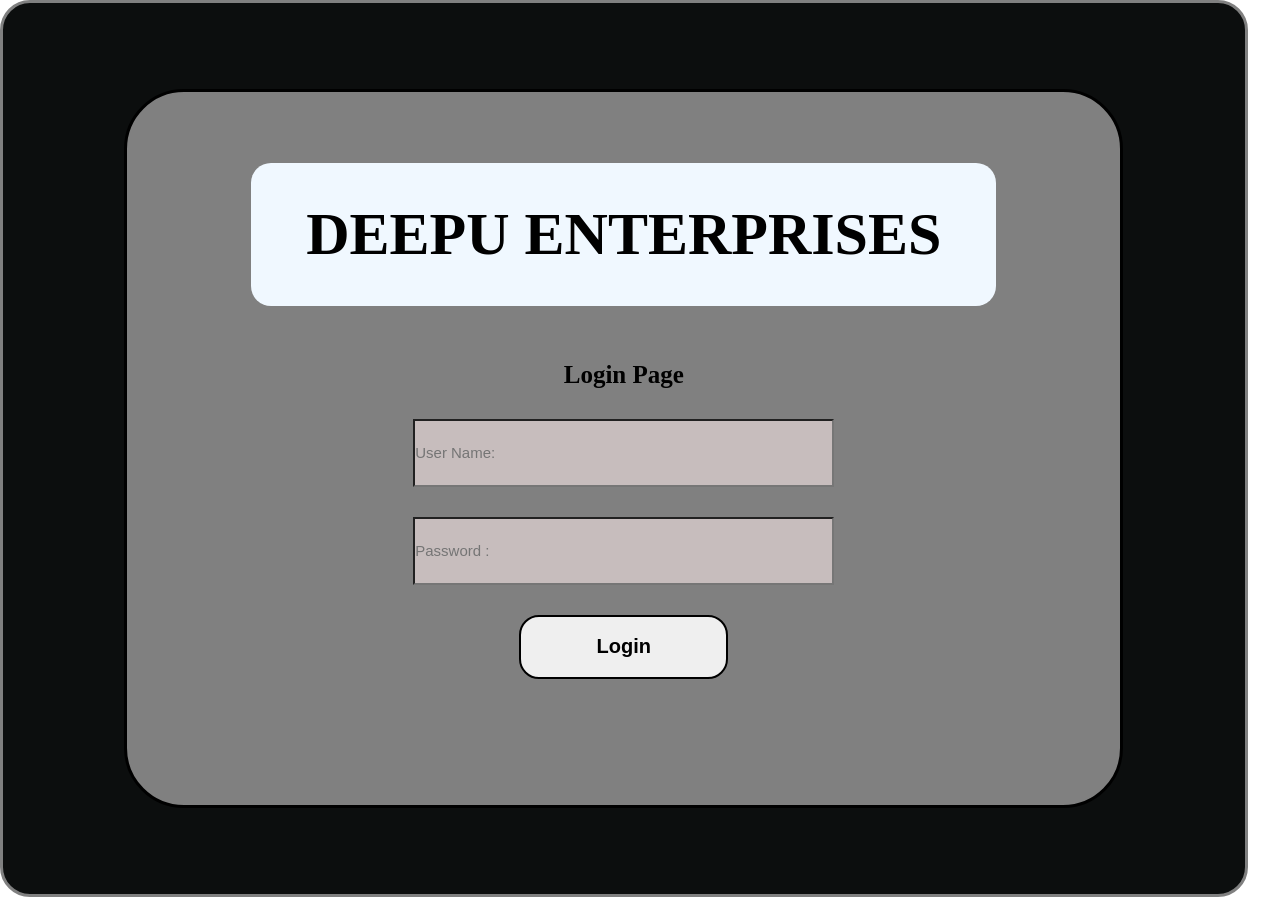
<file: Admin.html>
<!DOCTYPE html>
<html lang="en">
<head>
    <meta charset="UTF-8">
    <meta name="viewport" content="width=device-width, initial-scale=1.0">
    <title>Admin</title>
    <link rel="stylesheet" href="./Admin.css">
</head>
<body>
    <main>
        <div>
            <article>
            <h1>DEEPU ENTERPRISES</h1>
            </article>
            <form>
            <h1>Login Page </h1>
            <input type="text" placeholder="User Name:" required>
            <input type="text" placeholder="Password :" required>
            <button> <a href="./index.html">  Login </a>  </button>                          
            </form>
        </div>
    </main>
</body>
</html>
</file>
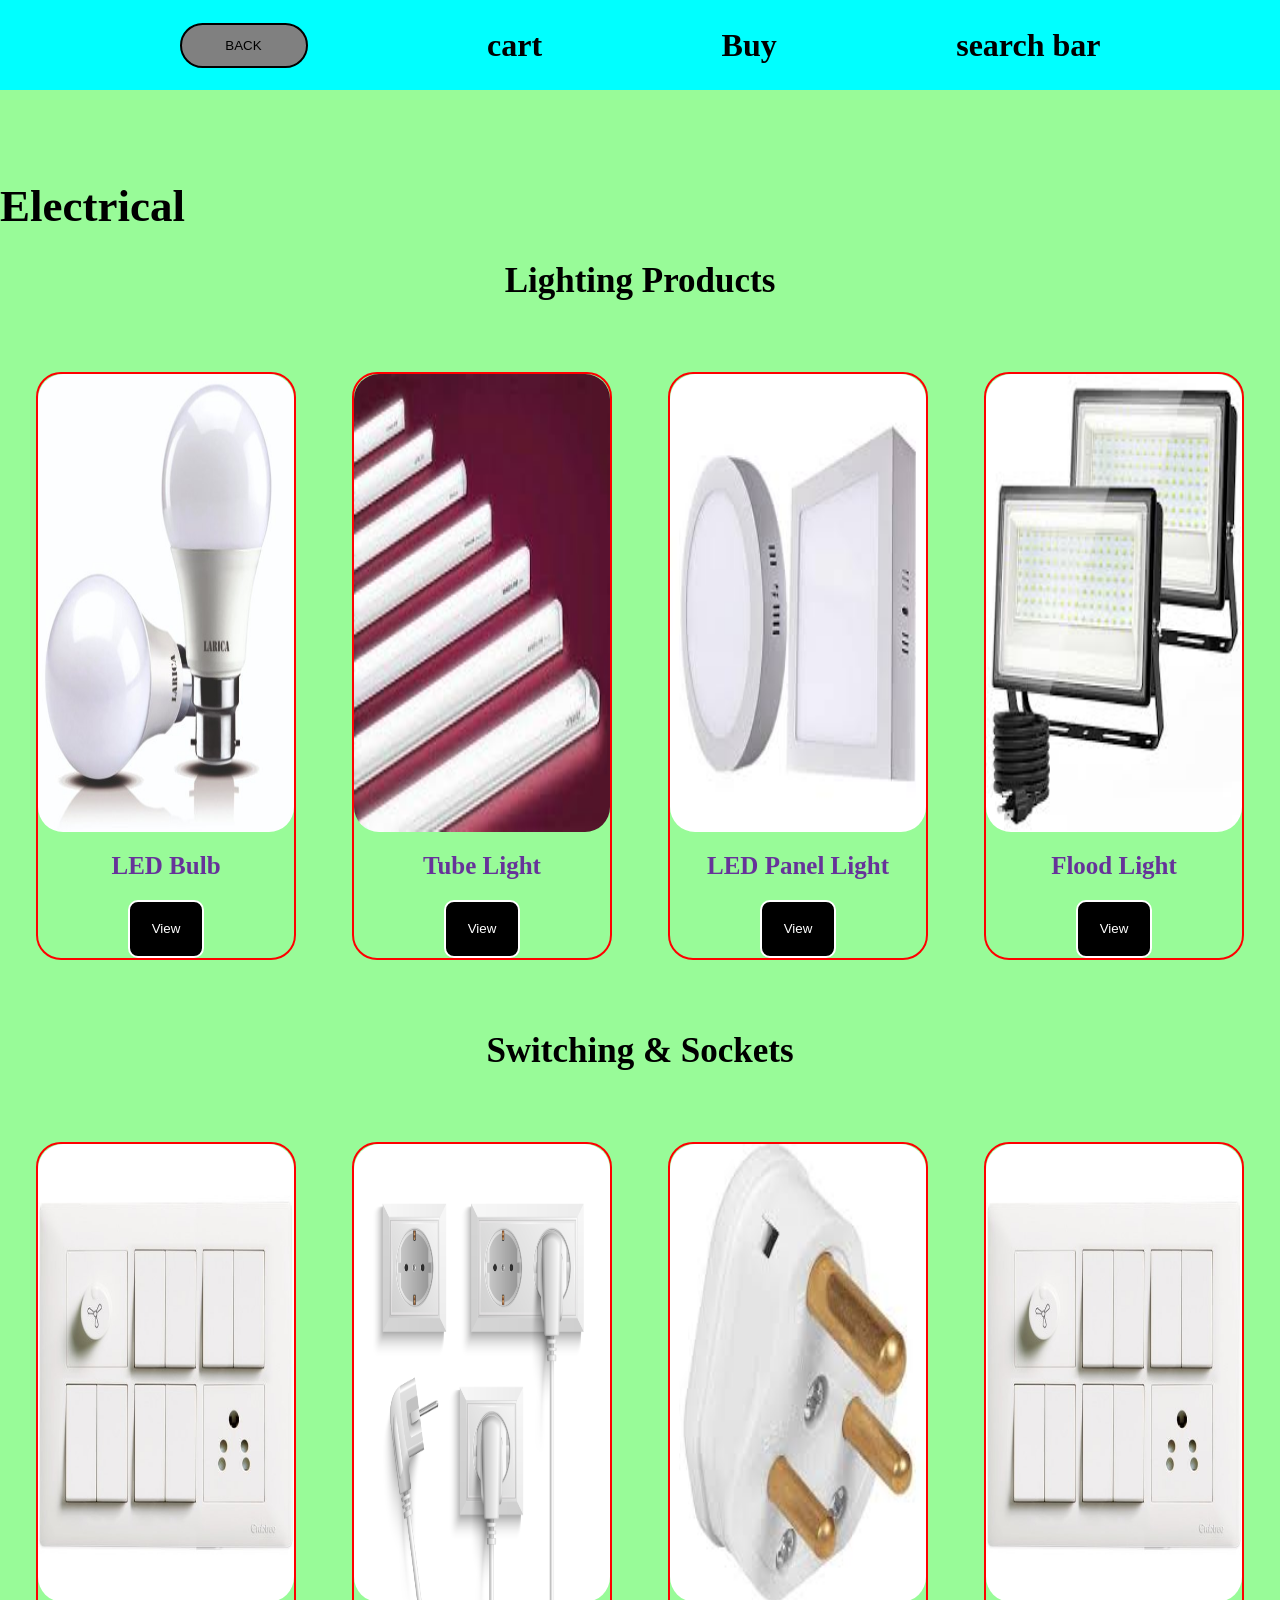
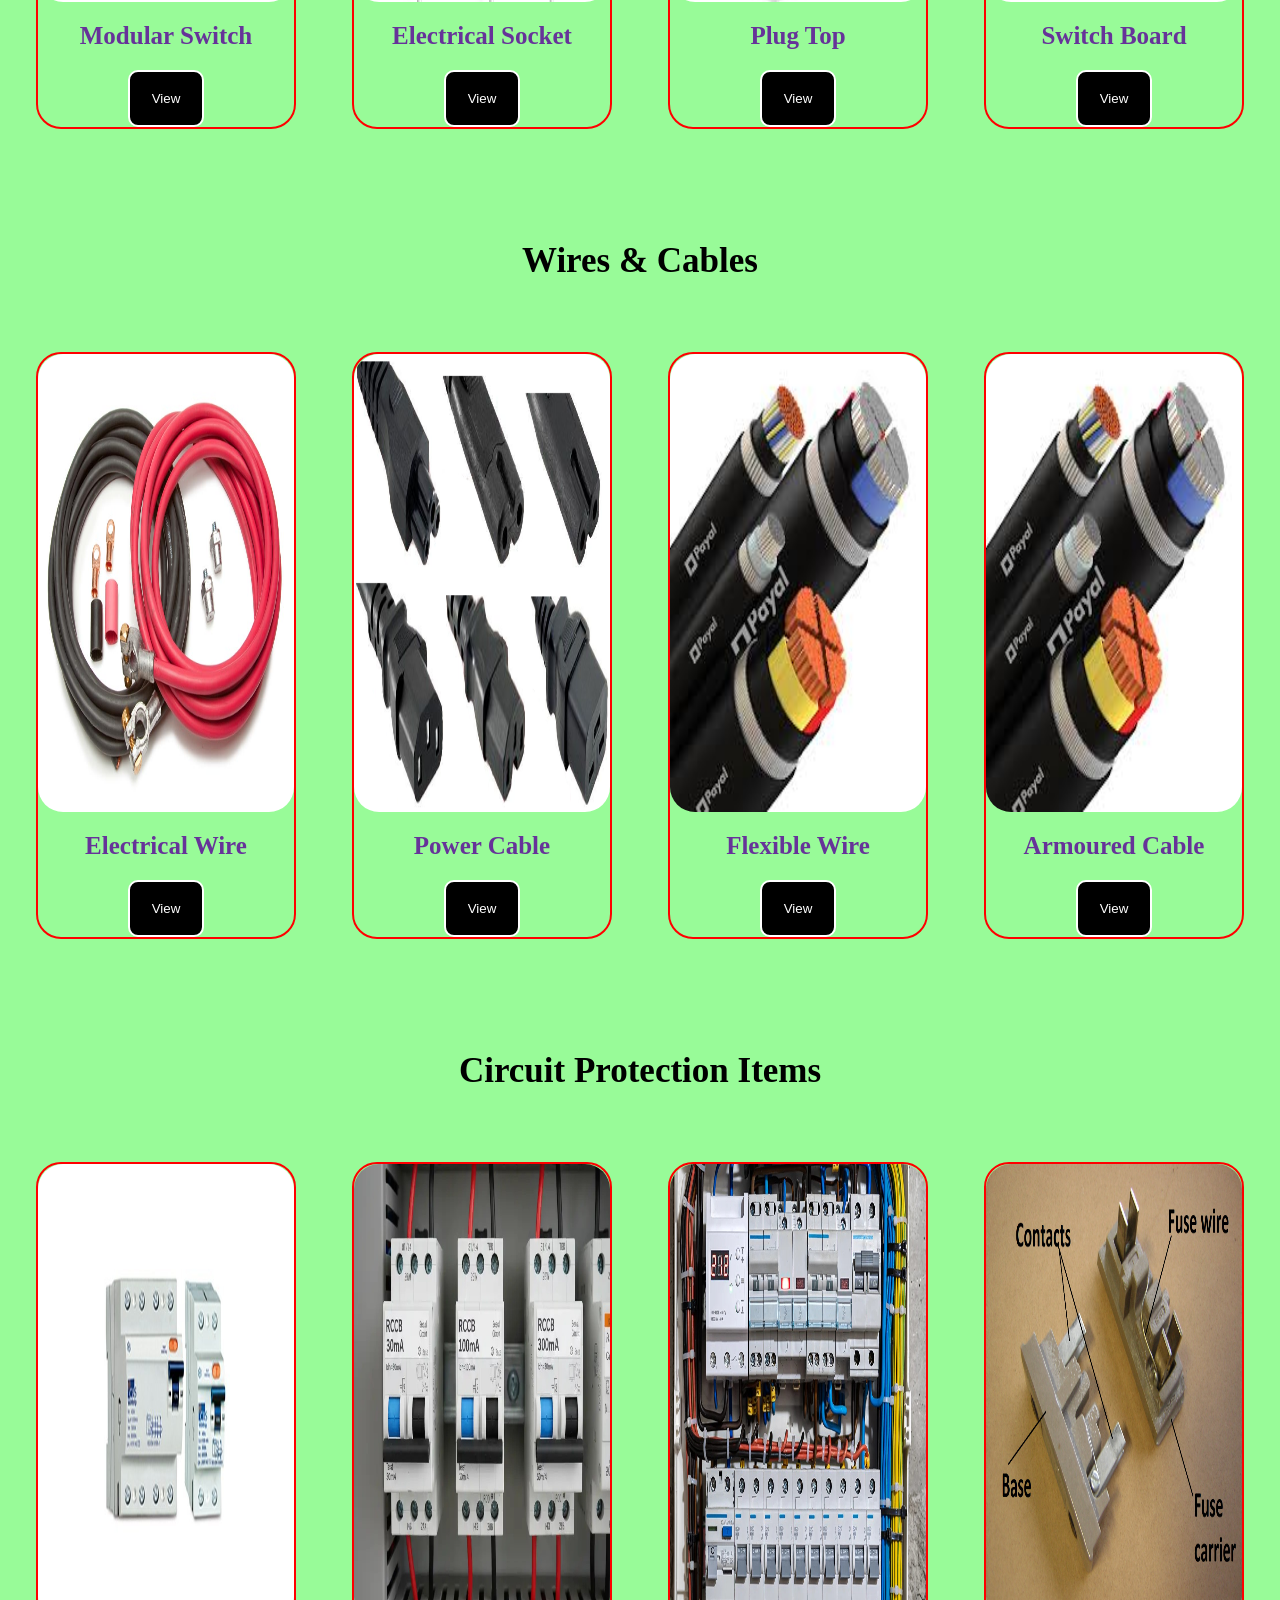
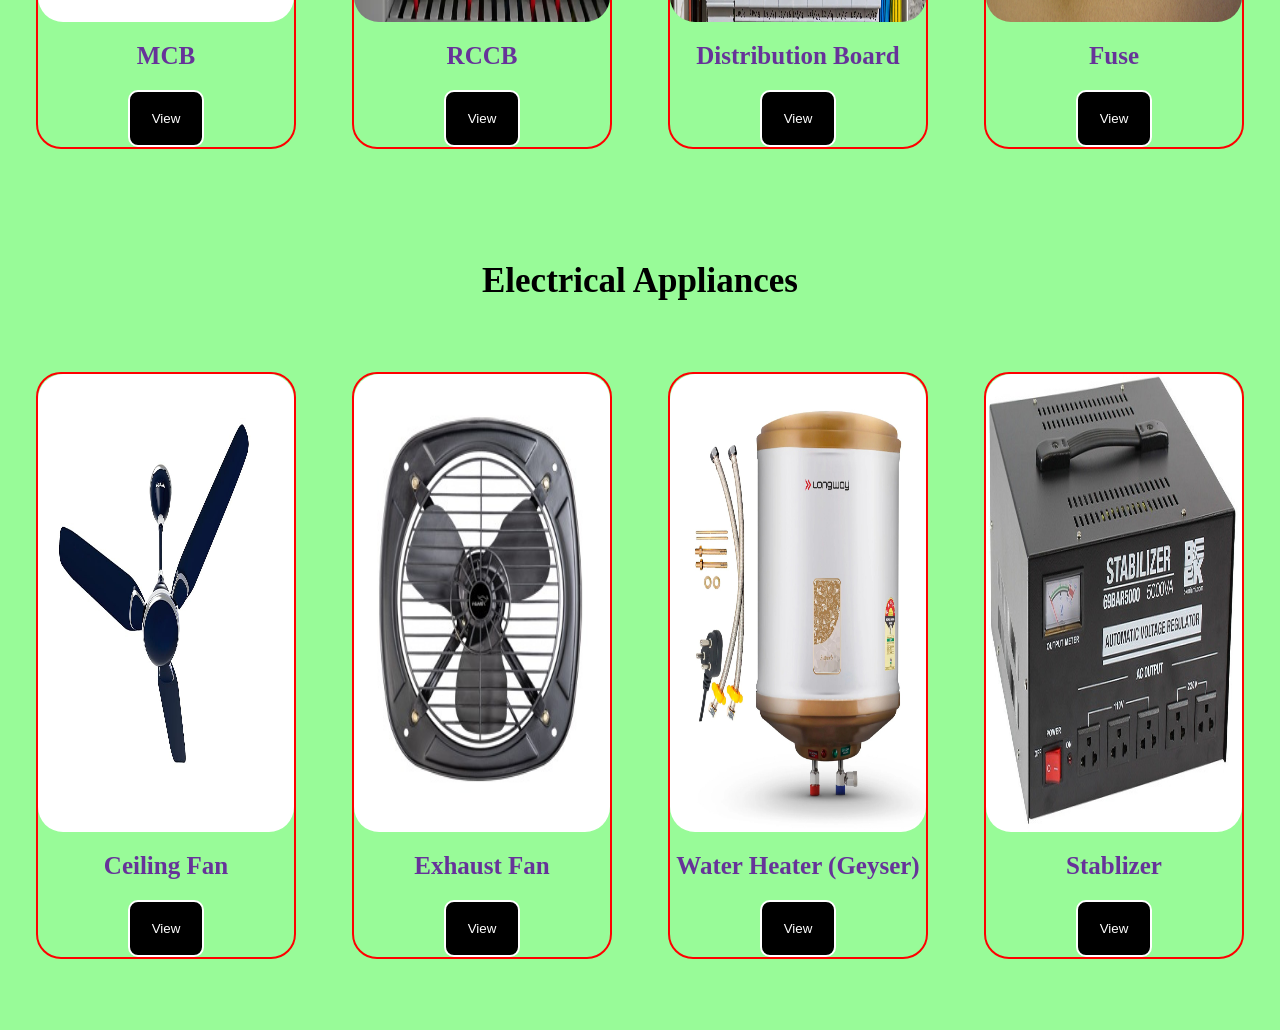
<file: ele.html>
<!DOCTYPE html>
<html lang="en">
    <head>
        <meta charset="UTF-8">
        <meta name="viewport" content="width=device-width, initial-scale=1.0">
        <title>Electricles</title>
        <link rel="stylesheet" href="./ele.css">
    </head>
    <body>
        <header>
            <button><a href="./index.html">BACK</a></button>
            <h1>cart</h1>
            <h1>Buy</h1>
            <h1>search bar</h1>
        </header>
        <main id="Products">
            <h1>Electrical </h1>
            <h3>Lighting  Products</h3>
            <aside>
                <ul>
                    <img src="L1.jpg" alt="">
                    <h3>LED Bulb</h3>
                    <button>View</button>
                </ul>
                <ul>
                    <img src="L2.jfif" alt="">
                    <h3>Tube Light</h3>
                    <button>View</button>
                </ul>
                <ul>
                    <img src="L3.jfif" alt="">
                    <h3>LED Panel Light </h3>
                    <button>View</button>
                </ul>
                <ul>
                    <img src="L4.jfif" alt="">
                    <h3> Flood Light</h3>
                    <button>View</button>
                </ul>
            </aside>
        </main>
        <section>
                <h1>Switching & Sockets</h1>
                <aside>
                <ul>
                    <img src="s1.jpg" alt="">
                    <h3>Modular Switch</h3>
                    <button>View</button>
                </ul>
                <ul>
                    <img src="s2.jpg" alt="">
                    <h3>Electrical Socket</h3>
                    <button>View</button>
                </ul>
                <ul>
                    <img src="S3.jfif" alt="">
                    <h3>Plug Top</h3>
                    <button>View</button>
                </ul>
                <ul>
                    <img src="s1.jpg" alt="">
                    <h3>Switch Board </h3>
                    <button>View</button>
                </ul>
                </aside>
        </section>
        <section>
                <h1>Wires & Cables</h1>
                <aside>
                <ul>
                    <img src="battery-cable.jpg" alt="">
                    <h3>Electrical Wire</h3>
                    <button>View</button>
                </ul>
                <ul>
                    <img src="W2.png" alt="">
                    <h3>Power Cable</h3>
                    <button>View</button>
                </ul>
                <ul>
                    <img src="w4.jfif" alt="">
                    <h3>Flexible Wire</h3>
                    <button>View</button>
                </ul>
                <ul>
                    <img src="w4.jfif" alt="">
                    <h3>Armoured Cable </h3>
                    <button>View</button>
                </ul>
                </aside>
        </section>
        <section>
                <h1>Circuit Protection Items </h1>
                <aside>
                <ul>
                    <img src="MCB.jpeg" alt="">
                    <h3>MCB</h3>
                    <button>View</button>
                </ul>
                <ul>
                    <img src="./RCCB.jfif" alt="">
                    <h3>RCCB</h3>
                    <button>View</button>
                </ul>
                <ul>
                    <img src="./ditribution board.jfif" alt="">
                    <h3>Distribution Board </h3>
                    <button>View</button>
                </ul>
                <ul>
                    <img src="./Fuse.jfif" alt="">
                    <h3>Fuse </h3>
                    <button>View</button>
                </ul>
                </aside>
        </section>
        <section>
                <h1>Electrical Appliances</h1>
                <aside>
                <ul>
                    <img src="./ceiling fan.jfif" alt="">
                    <h3>Ceiling Fan </h3>
                    <button>View</button>
                </ul>
                <ul>
                    <img src="./exhaust fan.jfif" alt="">
                    <h3>Exhaust Fan</h3>
                    <button>View</button>
                </ul>
                <ul>
                    <img src="Water Heater (Geyser).jfif" alt="">
                    <h3>Water Heater (Geyser)</h3>
                    <button>View</button>
                </ul>
                <ul>
                    <img src="electric Stabilizer.jfif" alt="">
                    <h3>Stablizer </h3>
                    <button>View</button>
                </ul>
                </aside>
    </section>
</body>
</html>
</file>
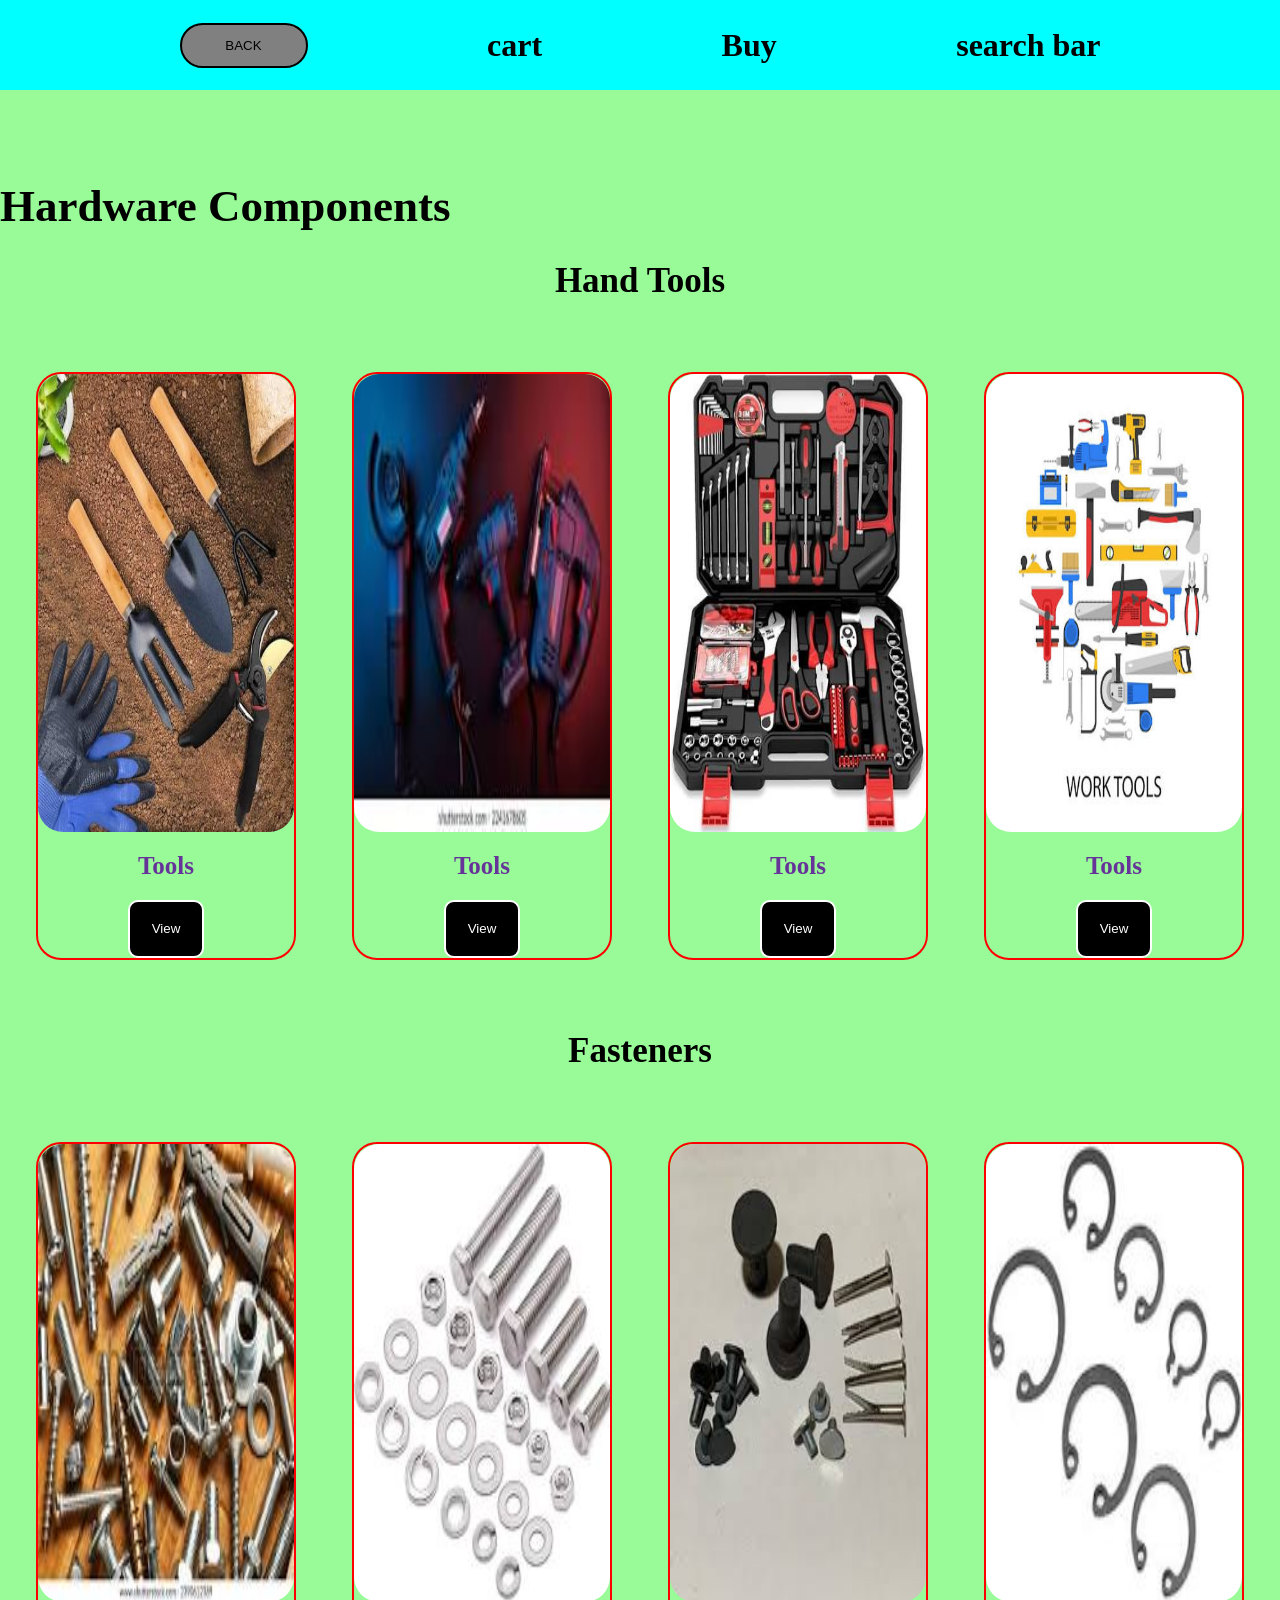
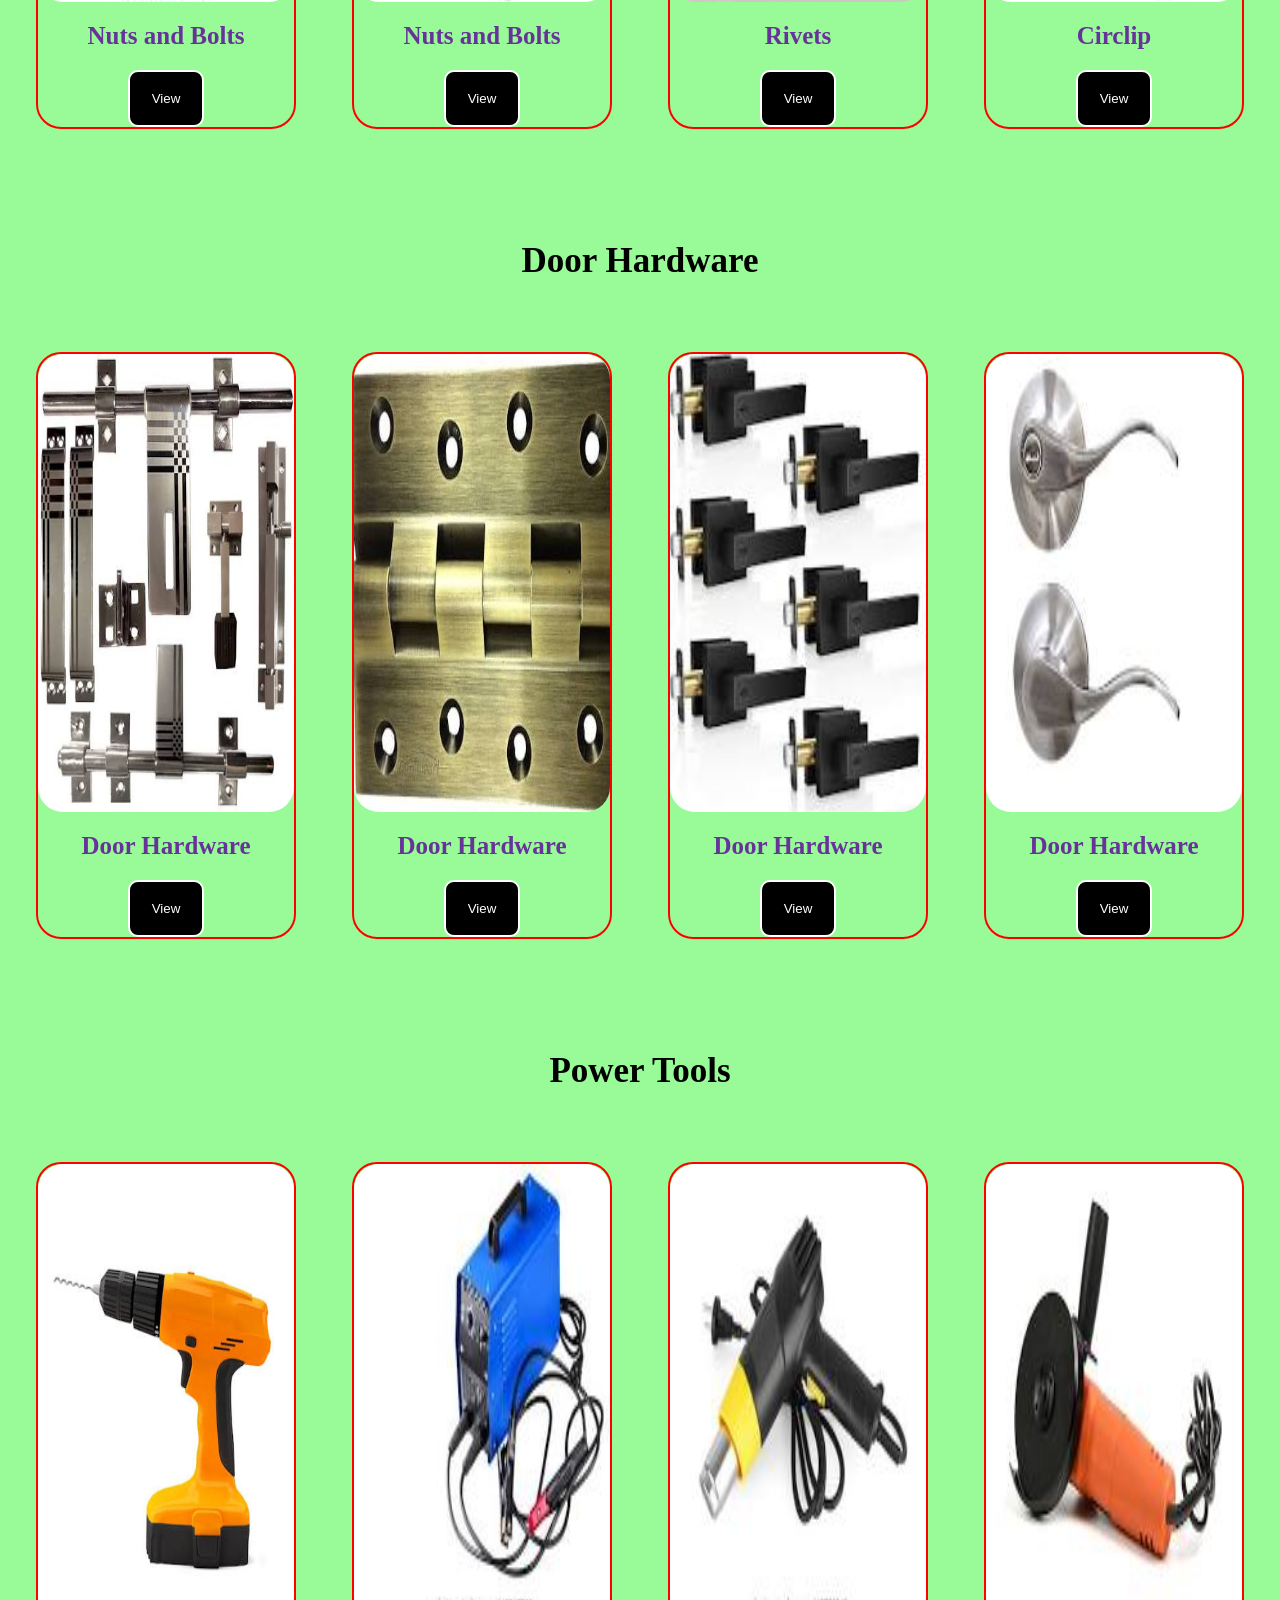
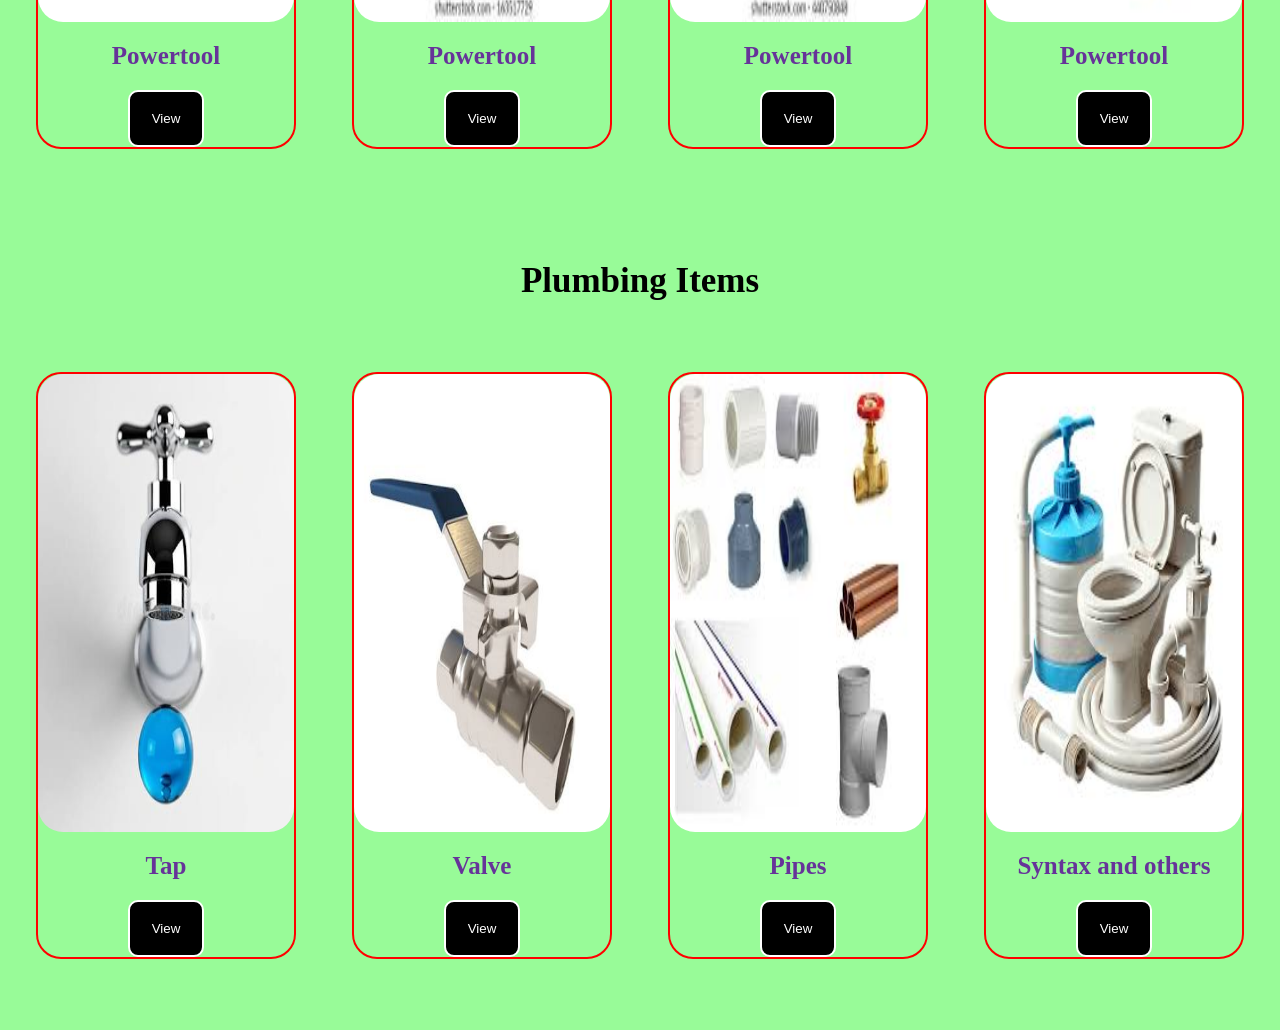
<file: hard.html>
<!DOCTYPE html>
<html lang="en">
    <head>
        <meta charset="UTF-8">
        <meta name="viewport" content="width=device-width, initial-scale=1.0">
        <title>Hardwares</title>
        <link rel="stylesheet" href="./hard.css">
    </head>
    <body>
        <header>
            <button><a href="index.html">BACK</a></button>
            <h1>cart</h1>
            <h1>Buy</h1>
            <h1>search bar</h1>
        </header>
        <main id="Products">
            <h1>Hardware Components </h1>
            <h3> Hand Tools</h3>
            <aside>
                <ul>
                    <img src="tools1.jpg" alt="">
                    <h3>Tools</h3>
                    <button>View</button>
                </ul>
                <ul>
                    <img src="tools2.jpg" alt="">
                    <h3>Tools</h3>
                    <button>View</button>
                </ul>
                <ul>
                    <img src="tools3.jpg" alt="">
                    <h3> Tools</h3>
                    <button>View</button>
                </ul>
                <ul>
                    <img src="tools4.jpg" alt="">
                    <h3>Tools </h3>
                    <button>View</button>
                </ul>
            </aside>
        </main>
        <section>
                <h1>Fasteners</h1>
                <aside>
                <ul>
                    <img src="Fasteners1.jpg" alt="">
                    <h3>Nuts and Bolts</h3>
                    <button>View</button>
                </ul>
                <ul>
                    <img src="Fasteners2.jpg" alt="">
                    <h3>Nuts and Bolts</h3>
                    <button>View</button>
                </ul>
                <ul>
                    <img src="rivets.jpg" alt="">
                    <h3>Rivets</h3>
                    <button>View</button>
                </ul>
                <ul>
                    <img src="circlip.jpg" alt="">
                    <h3>Circlip </h3>
                    <button>View</button>
                </ul>
                </aside>
        </section>
        <section>
                <h1>Door Hardware</h1>
                <aside>
                <ul>
                    <img src="Door Hardware1.jpg" alt="">
                    <h3>Door Hardware</h3>
                    <button>View</button>
                </ul>
                <ul>
                    <img src="Door Hardware2.jpg" alt="">
                    <h3>Door Hardware</h3>
                    <button>View</button>
                </ul>
                <ul>
                    <img src="Door Hardware3.jpg" alt="">
                    <h3>Door Hardware</h3>
                    <button>View</button>
                </ul>
                <ul>
                    <img src="door2.jpg" alt="">
                    <h3>Door Hardware </h3>
                    <button>View</button>
                </ul>
                </aside>
        </section>
        <section>
                <h1>Power Tools </h1>
                <aside>
                <ul>
                    <img src="powertools (2).jpg" alt="">
                    <h3>Powertool</h3>
                    <button>View</button>
                </ul>
                <ul>
                    <img src="powertools3.jpg" alt="">
                    <h3>Powertool</h3>
                    <button>View</button>
                </ul>
                <ul>
                    <img src="powertools4.jpg" alt="">
                    <h3> Powertool </h3>
                    <button>View</button>
                </ul>
                <ul>
                    <img src="powertools.jpg" alt="">
                    <h3> Powertool </h3>
                    <button>View</button>
                </ul>
                </aside>
        </section>
        <section>
                <h1>Plumbing Items</h1>
                <aside>
                <ul>
                    <img src="p1.jpg" alt="">
                    <h3>Tap </h3>
                    <button>View</button>
                </ul>
                <ul>
                    <img src="p2.jpg" alt="">
                    <h3>Valve</h3>
                    <button>View</button>
                </ul>
                <ul>
                    <img src="p3.jpg">
                    <h3>Pipes</h3>
                    <button>View</button>
                </ul>
                <ul>
                    <img src="p4.jpg" alt="">
                    <h3>Syntax and others</h3>
                    <button>View</button>
                </ul>
                </aside>
    </section>
</body>
</html>
</file>
<file: Admin.css>
*{
    padding: 0%;
    margin: 0%;
}
main{
    background-color: rgb(12, 14, 14);
    height: 99vh;
    width: 97%;
    display: flex;
    justify-content: center;
    align-items: center;
    border: 3px solid grey;
    border-radius: 30px;
}
main>div{
    background-color: grey;
    height: 80%;
    width: 80%;
    display: flex;
    justify-content: center;
    align-items: center;
    flex-direction: column;
    border: 3px solid black;
    border-radius: 60px;
}
main>div>article{
    background-color: aliceblue;
    height: 20%;
    width: 75%;
    display: flex;
    justify-content: center;
    border-radius: 20px;
    align-items: center;
}
main>div>article>h1{
    font-size: 60px;
}
main>div>form{
    /* background-color: rebeccapurple; */
    height: 60%;
    width: 70%;
    border-radius: 20px;
    display: flex;
    justify-content: center;
    align-items: center;
    flex-direction: column;
    gap: 30px;
}
main>div>form>input{
    background-color: rgb(199, 189, 189);
    height: 15%;
    width: 60%;
    font-size: 15px; 
}
main>div>form>h1{
    color: black;
    font-size: 25px
}
main>div>form>button{
    height: 15%;
    width: 30%;
    font-size: 20px;
    border: 2px solid black;
    border-radius: 20px;
}
main>div>form>button>a{
    text-decoration: none ;
    color: black;
    font-weight: bolder;
}

@media(max-width:768px){
    main>div{
    background-color: grey;
    height: 60%;
    width: 80%;
    border: 3px solid grey;
    border-radius: 30px;
}
main>div>article{
    background-color: aliceblue;
    height: 15%;
    width: 75%;
}
main>div>article>h1{
    font-size: 17px;
}
main>div>form{
    /* background-color: rebeccapurple; */
    height: 60%;
    width: 70%;
    border-radius: 10px;
    gap: 10px;
}
main>div>form>input{
    background-color: rgb(199, 189, 189);
    height: 15%;
    width: 80%;
    font-size: 10px; 
}
main>div>form>h1{
    color: black;
}
main>div>form>button{
    height: 20%;
    width: 50%;
    font-size: 10px;
}
}
</file>
<file: ele.css>
*{
  margin: 0%;  
  padding: 0%;
}
body{
    padding-top: 10vh;
}
header{
    background-color: aqua;
    height: 10vh;
    width: 100%;
    position: fixed;
    top: 0%;
    display: flex;
    justify-content: space-evenly;
    align-items: center;
}
header>button{
    height: 50%;
    width: 10%;
    background-color: grey;
    border: 2px solid black;
    border-radius: 25px;
}
header>button>a{
    color: black;
    text-decoration: none;
}
main{
    background-color: palegreen;
    height: 90vh;
    width: 100%;
    flex-direction: column;
    /* gap: 20px; */
    display: flex;
    justify-content: center;
    align-items: center;
    text-align: center;
    padding-top: 10vh;

}
main>h1{
    height: 10%;
    width: 100%;
    font-size: 45px;
    display: flex;
    text-align: center;
}
main>h3{
    height: 10%;
    width: 100%;
    text-align: center;
    font-size: 35px;
}
main>aside{
    width: 100%;
    height: 80%;
    display: flex;
    justify-content: space-evenly;
    align-items: center;
    gap: 20px;
}
main>aside>ul{
    width: 20%;
    height: 90%;
    display: flex;
    border-radius: 25px;
    border: 2px solid red;
    justify-content: center;
    align-items: center;
    flex-direction: column;
    gap: 20px;
}
main>aside>ul>img{
    height: 80%;
    width:100%;
    border-radius: 25px;
}
main>aside>ul>h3{
    font-size: 25px;
    font-weight: bold;
    color: rebeccapurple;
}
main>aside>ul>button{
    height: 10%;
    width: 30%;
    background-color: black;
    color: white;
    border-radius: 10px;
    border: 2px solid white;
}
section{
    background-color: palegreen;
    height: 90vh;
    width: 100%;
    display: flex;
    justify-content: center;
    align-items: center;
    flex-direction: column;
}
section>h1{
    height: 10%;
    width: 100%;
    text-align: center;
    font-size: 35px;
}
section>aside{
    width: 100%;
    height: 80%;
    display: flex;
    justify-content: space-evenly;
    align-items: center;
    gap: 20px;
}
section>aside>ul{
    width: 20%;
    height: 90%;
    display: flex;
    border-radius: 25px;
    border: 2px solid red;
    justify-content: center;
    align-items: center;
    flex-direction: column;
    gap: 20px;
}
section>aside>ul>img{
    height: 80%;
    width:100%;
    border-radius: 25px;
}
section>aside>ul>h3{
    font-size: 25px;
    font-weight: bold;
    color: rebeccapurple;
}
section>aside>ul>button{
    height: 10%;
    width: 30%;
    background-color: black;
    color: white;
    border-radius: 10px;
    border: 2px solid white;
}
@media (max-width:768px) {
   
    header>h1{
        font-size: 20px;
    }
    header>button{
    height: 50%;
    width: 20%;
    }
    main,section {
        /* background-color:blue; */
        width: 100%;
        height: 100%; 
        gap: 20px; 
    }
    main>h1{
        font-size: 30px;
    }
    main>h3{
        font-size: 20px;
    }
    main>aside{
         width: 100%;
         height: 100%;
        flex-direction: column;
        gap: 30px;
    }
    main>aside>ul{
        width: 60%;
        height: 50%
    }
    main>aside>ul>h3{
        font-size: 20px;
    }
    main>aside>ul>button{
    height: 25%;
    width: 30%;
    font-size: 10px;
    }
    
    section>h1{
        font-size: 25px;
    }
    section>aside{
         flex-direction: column;
         width: 100%;
         height: 100%;
         gap: 30px;
    }
    section>aside>ul{
        width: 60%;
        height: 50%;
    }
    section>aside>ul>h3{
        font-size: 20px;
    }
    section>aside>ul>button{
        height: 25%;
        width: 30%;
        font-size: 10px;
    }
}
</file>
<file: hard.css>
*{
  margin: 0%;  
  padding: 0%;
}
body{
    padding-top: 10vh;
}
header{
    background-color: aqua;
    height: 10vh;
    width: 100%;
    position: fixed;
    top: 0%;
    display: flex;
    justify-content: space-evenly;
    align-items: center;
}
header>button{
    height: 50%;
    width: 10%;
    background-color: grey;
    border: 2px solid black;
    border-radius: 25px;
}
header>button>a{
    color: black;
    text-decoration: none;
}
header>h1{
        font-size: 30                                               px;
    }
main{
    background-color: palegreen;
    height: 90vh;
    width: 100%;
    flex-direction: column;
    /* gap: 20px; */
    display: flex;
    justify-content: center;
    align-items: center;
    text-align: center;
    padding-top: 10vh;

}
main>h1{
    height: 10%;
    width: 100%;
    font-size: 45px;
    display: flex;
    text-align: center;
}
main>h3{
    height: 10%;
    width: 100%;
    text-align: center;
    font-size: 35px;
}
main>aside{
    width: 100%;
    height: 80%;
    display: flex;
    justify-content: space-evenly;
    align-items: center;
    gap: 20px;
}
main>aside>ul{
    width: 20%;
    height: 90%;
    display: flex;
    border-radius: 25px;
    border: 2px solid red;
    justify-content: center;
    align-items: center;
    flex-direction: column;
    gap: 20px;
}
main>aside>ul>img{
    height: 80%;
    width:100%;
    border-radius: 25px;
}
main>aside>ul>h3{
    font-size: 25px;
    font-weight: bold;
    color: rebeccapurple;
}
main>aside>ul>button{
    height: 10%;
    width: 30%;
    background-color: black;
    color: white;
    border-radius: 10px;
    border: 2px solid white;
}
section{
    background-color: palegreen;
    height: 90vh;
    width: 100%;
    display: flex;
    justify-content: center;
    align-items: center;
    flex-direction: column;
}
section>h1{
    height: 10%;
    width: 100%;
    text-align: center;
    font-size: 35px;
}
section>aside{
    width: 100%;
    height: 80%;
    display: flex;
    justify-content: space-evenly;
    align-items: center;
    gap: 20px;
}
section>aside>ul{
    width: 20%;
    height: 90%;
    display: flex;
    border-radius: 25px;
    border: 2px solid red;
    justify-content: center;
    align-items: center;
    flex-direction: column;
    gap: 20px;
}
section>aside>ul>img{
    height: 80%;
    width:100%;
    border-radius: 25px;
}
section>aside>ul>h3{
    font-size: 25px;
    font-weight: bold;
    color: rebeccapurple;
}
section>aside>ul>button{
    height: 10%;
    width: 30%;
    background-color: black;
    color: white;
    border-radius: 10px;
    border: 2px solid white;
}

@media (max-width:768px) {
   
    header>h1{
        font-size: 20px;
    }
    header>button{
    height: 50%;
    width: 20%;
    }
    main,section {
        /* background-color:blue; */
        width: 100%;
        height: 100%; 
        gap: 20px; 
    }
    main>h1{
        font-size: 30px;
    }
    main>h3{
        font-size: 20px;
    }
    main>aside{
         width: 100%;
         height: 100%;
        flex-direction: column;
        gap: 30px;
    }
    main>aside>ul{
        width: 60%;
        height: 50%
    }
    main>aside>ul>h3{
        font-size: 20px;
    }
    main>aside>ul>button{
    height: 25%;
    width: 30%;
    font-size: 10px;
    }
    
    section>h1{
        font-size: 25px;
    }
    section>aside{
         flex-direction: column;
         width: 100%;
         height: 100%;
         gap: 30px;
    }
    section>aside>ul{
        width: 60%;
        height: 50%;
    }
    section>aside>ul>h3{
        font-size: 20px;
    }
    section>aside>ul>button{
        height: 25%;
        width: 30%;
        font-size: 10px;
    }
    
}
</file>
